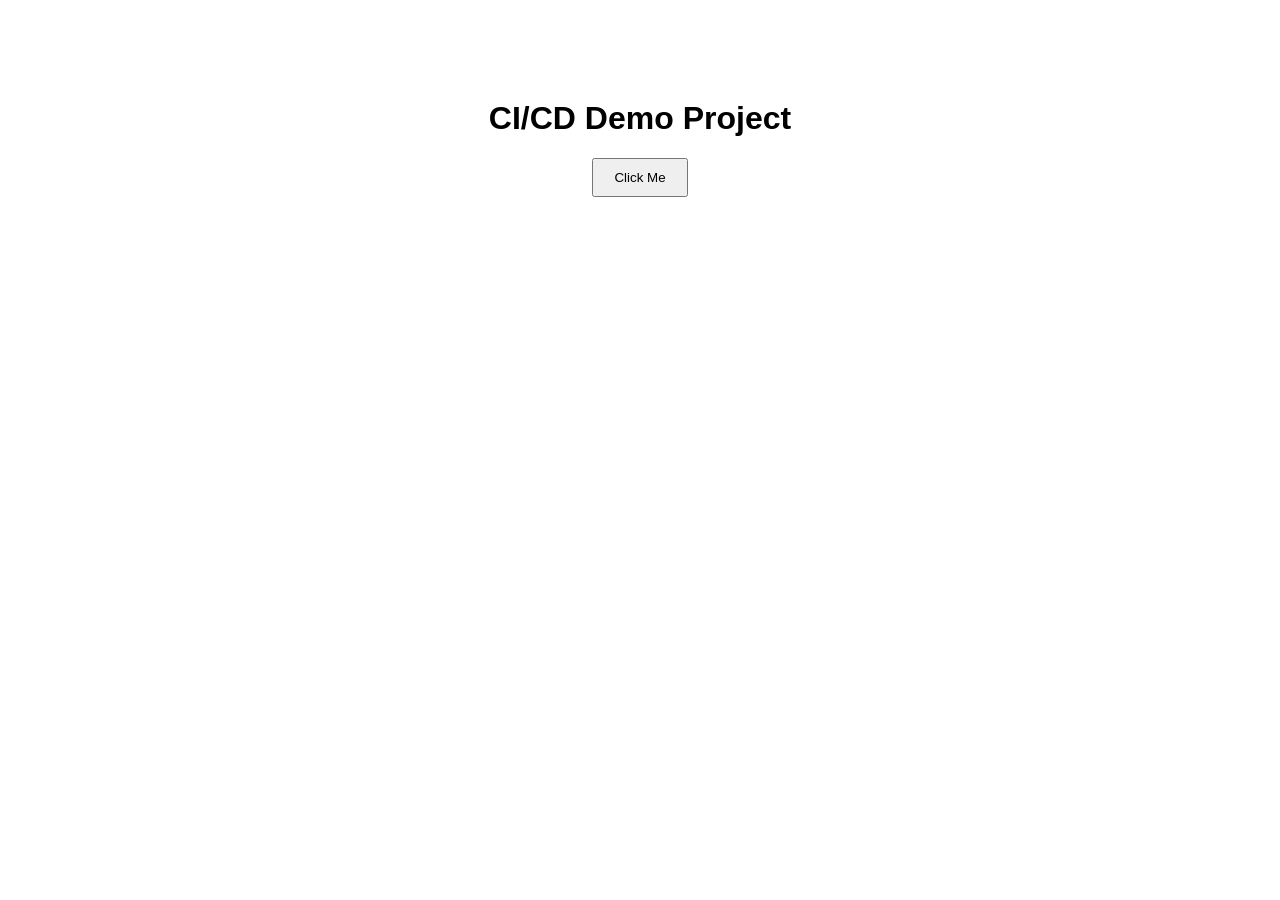
<file: cicd_practice/index.html>
<!DOCTYPE html>
<html>
<head>
    <title>CI/CD Demo Project 🚀</title>
    <link rel="stylesheet" href="style.css">
</head>
<body>

    <h1>CI/CD Demo Project</h1>

    <button onclick="showMessage()">
        Click Me
    </button>

    <p id="message"></p>

    <script src="script.js"></script>
</body>
</html>
</file>
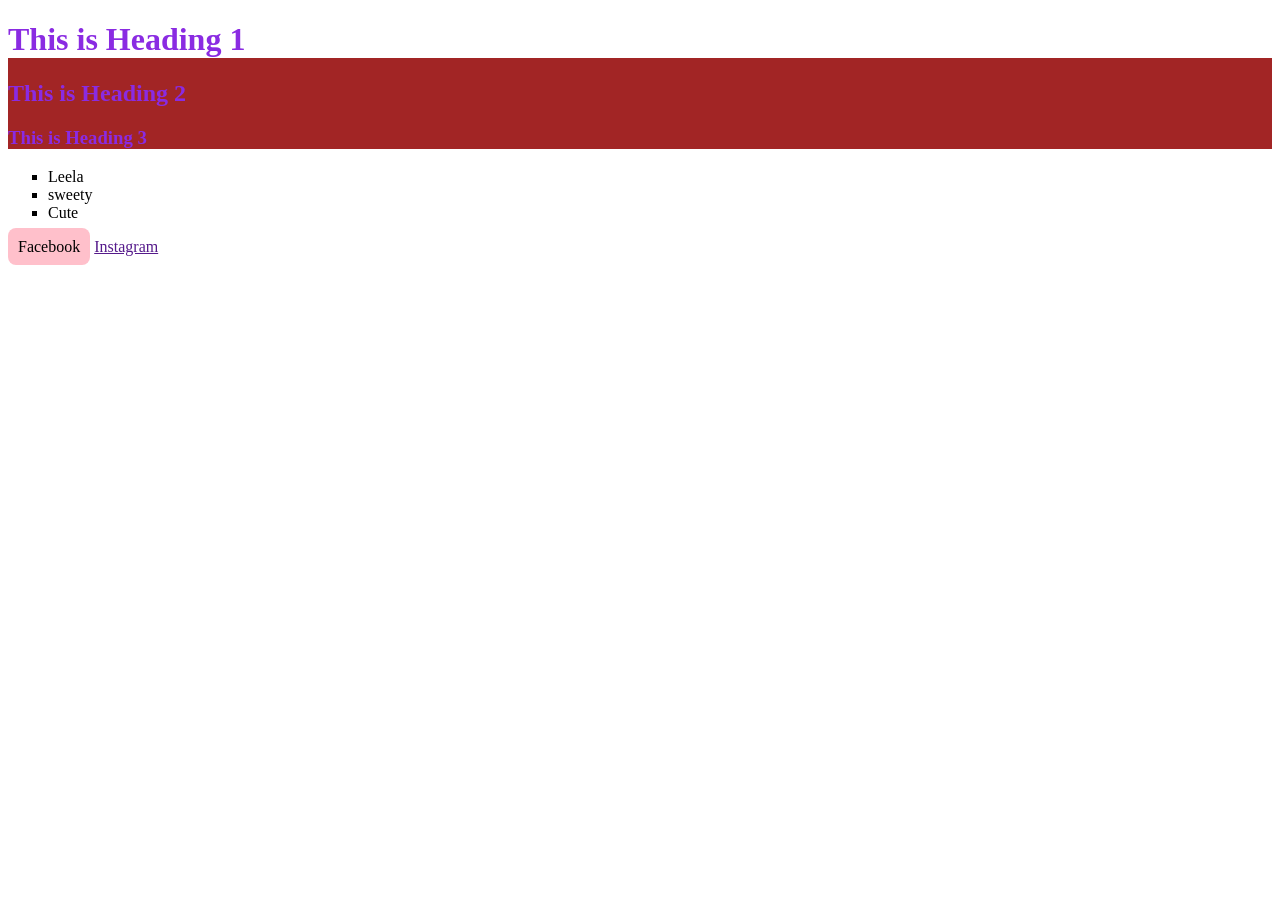
<file: csspractice.html>
<!DOCTYPE html>
<html lang="en">
<head>
    <meta charset="UTF-8">
    <meta name="viewport" content="width=device-width, initial-scale=1.0">
    <title>Document</title>
</head>
<body>
<div class="container" >
<h1>This is Heading 1</h1>
<h2>This is Heading 2</h2>
<h3>This is Heading 3</h3>
</div>
<ul>
    <li>Leela</li>
    <li>sweety</li>
    <li>Cute</li>
</ul>
<a href="" target="_blank">Facebook</a>
<a href="">Instagram</a>
<link rel="stylesheet" href="./style1.css">
</body>
</html>
</file>
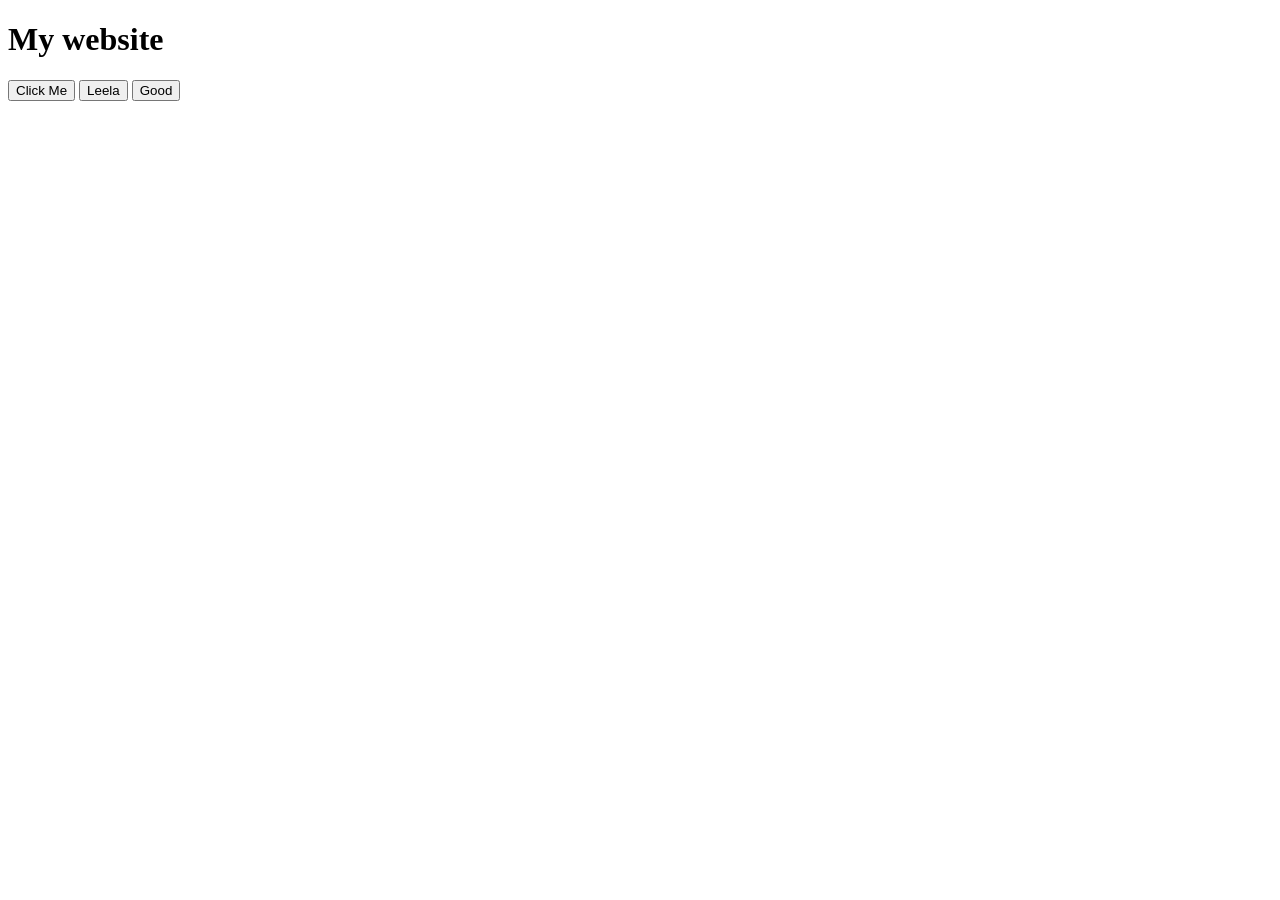
<file: functionsjs.html>
<!DOCTYPE html>
<html>
    <head>
        <title> Javascript example</title>
    </head>
    <body>
        <h1>My website</h1>
    <button onclick="showMessage()">Click Me</button>
    <button onclick="message()">Leela </button>
    <button onclick="fun()">Good</button>



        <script src="alertfun.js" ></script>

    </body>
</html>
</file>
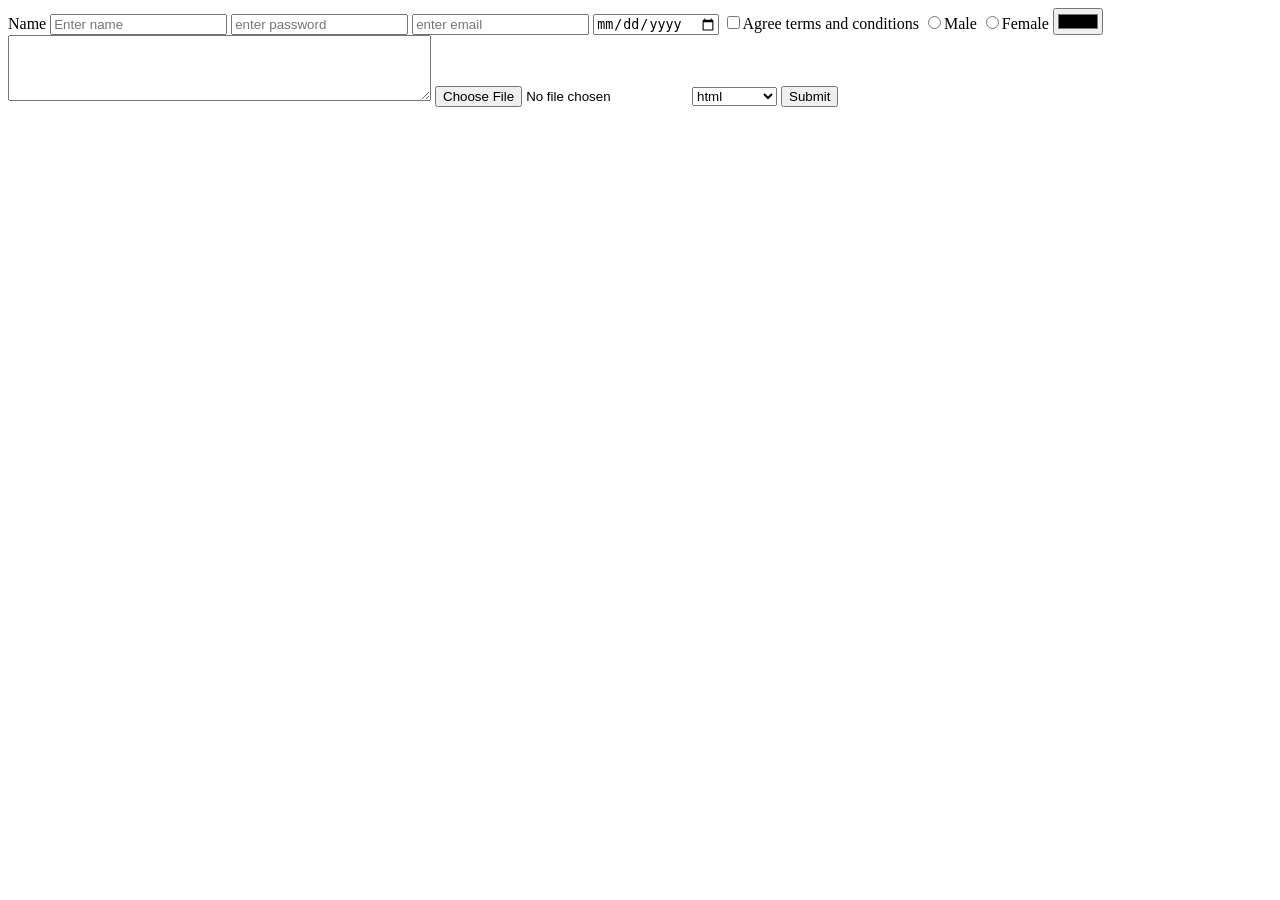
<file: inputs&forms.html>
<!DOCTYPE html>
<html lang="en">
<head>
    <meta charset="UTF-8">
    <meta name="viewport" content="width=device-width, initial-scale=1.0">
    <title>Document</title>
</head>
<body>
  <form>
    <label for="name">Name</label>
    <input id="name" type="text" placeholder="Enter name">
    <input type="password" placeholder="enter password">
    <input type="email" placeholder="enter email">
    <input type="date">
    <input type="checkbox">Agree terms and conditions

    <input name="gender" type="radio">Male
    <input name="gender" type="radio">Female
    <input type="color">
    
    <textarea cols="50" rows="4"></textarea>
        <input type="file">
    <select >
        <option value="HTML">html</option>
        <option value="Css">CSS</option>
        <option value="Js">JavaSxript</option>
    </select>
    <button>Submit</button>
</form>  
</body>
</html>
</file>
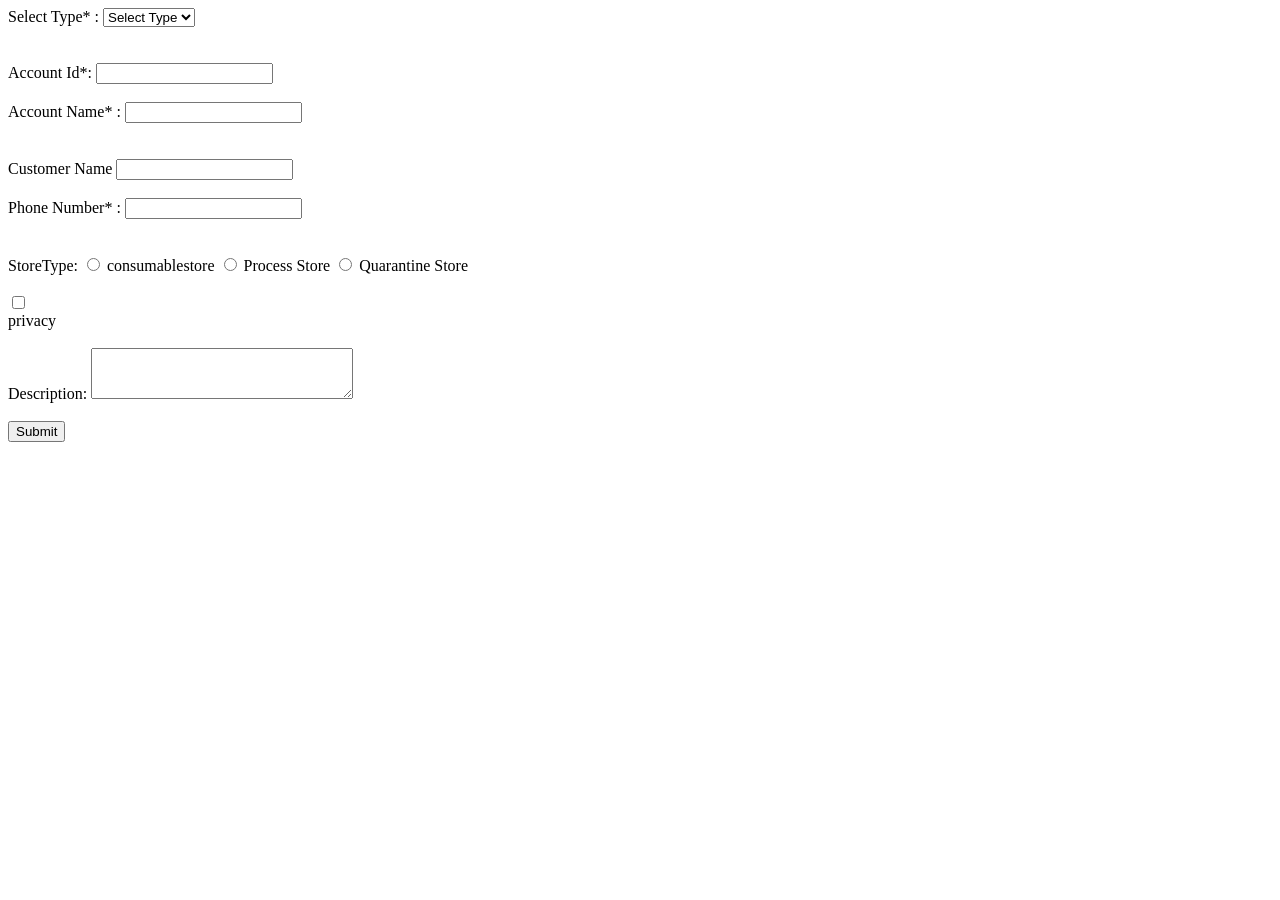
<file: Leela_Assignment_validation.html>
<!Doctype>
<html>
<head>
<Title> Form</Title>
<style>
.error {
    color: red;
    display: block;
    font-size: 14px;
}
</style>

</head>

<body>
<form id="form"> 
<label for="selecttype">Select Type* :  </label>

<select id="selecttype" name="Select Type">
<option value="selecttype">Select Type</option>
<option value="Customer">Customer</option>
<option value="Vendor"> Vendor</option>
<option value="Branch/Unit">Branch/Unit</option>
</select>
<span id="selectTypeError" class="error"></span>

<br><br>
<label for="accountId"> Account Id*: </label>
<input type ="text" id="accountId" name="Account Id*"></input>
<span id="accountIdError"></span>
<br><br>
<label for="accountName">Account Name* :</label>
<input type="text" id="accountName" name="Account Name">
<span id="accountNameError" class="error"></span>
<br><br>
<label for="customerName">Customer Name</label>
<input type="text" id="customerName" name="Customer Name">
<br><br>
<label for="phone"> Phone Number* :</label>
<input type="tel" id="phone" name="Phone Number">
<span id="phoneError" class="error"></span>
<br><br>
<label for="storetype">StoreType: </label>
<input type="radio" id="consumablestore" name="StoreType" >

<label for="consumablestore" > consumablestore</label>
<input type="radio" id="processStore" name="StoreType">

<label for="processStore" > Process Store</label>

<input type="radio" id="qurantineStore" name="StoreType">
<label for="qurantineStore" > Quarantine Store</label>

<br><br>
<input type="checkbox" id="privacy" name="privacy">
<span id="privacyError" class="error"></span>
<label for="privacy">privacy</label>
<br><br>
<label for="description"> Description: </label>
<textarea name="Description" id="description" rows="3" cols="30"></textarea>
<br><br>


<button type="submit">Submit</button>
</form>



<script>

const form = document.getElementById("form");

form.addEventListener("submit", function(event) {

    // Clear previous errors
    document.getElementById("selectTypeError").textContent = "";
    document.getElementById("accountIdError").textContent = "";
    document.getElementById("accountNameError").textContent = "";
    document.getElementById("phoneError").textContent = "";
    document.getElementById("privacyError").textContent = "";

    const selectType = document.getElementById("selecttype").value;
    const accountId = document.getElementById("accountId").value.trim();
    const accountName = document.getElementById("accountName").value.trim();
    const phone = document.getElementById("phone").value.trim();
    const privacy = document.getElementById("privacy").checked;


    if (selectType === "selecttype") {
        document.getElementById("selectTypeError").textContent =
            "Please select Type";
        event.preventDefault();
        return;
    }


    if (accountId === "") {
        document.getElementById("accountIdError").textContent =
            "Account ID is required";
        event.preventDefault();
        return;
    }


    const accountIdPattern = /^[A-Za-z]{3}[0-9]+$/;

    if (!accountIdPattern.test(accountId)) {
        document.getElementById("accountIdError").textContent =
            "First 3 characters must be letters followed by numbers";
        event.preventDefault();
        return;
    }


    if (accountName === "") {
        document.getElementById("accountNameError").textContent =
            "Account Name is required";
        event.preventDefault();
        return;
    }


    if (phone === "") {
        document.getElementById("phoneError").textContent =
            "Phone Number is required";
        event.preventDefault();
        return;
    }
    const phonePattern = /^[0-9]+$/;

if (!phonePattern.test(phone)) {
    document.getElementById("phoneError").textContent =
        "Phone Number must contain only numbers";
    event.preventDefault();
    return;
}


    if (!privacy) {
        document.getElementById("privacyError").textContent =
            "Please accept privacy";
        event.preventDefault();
        return;
    }


    alert("Form Submitted");

});

</script>
</body>

</html>
</file>
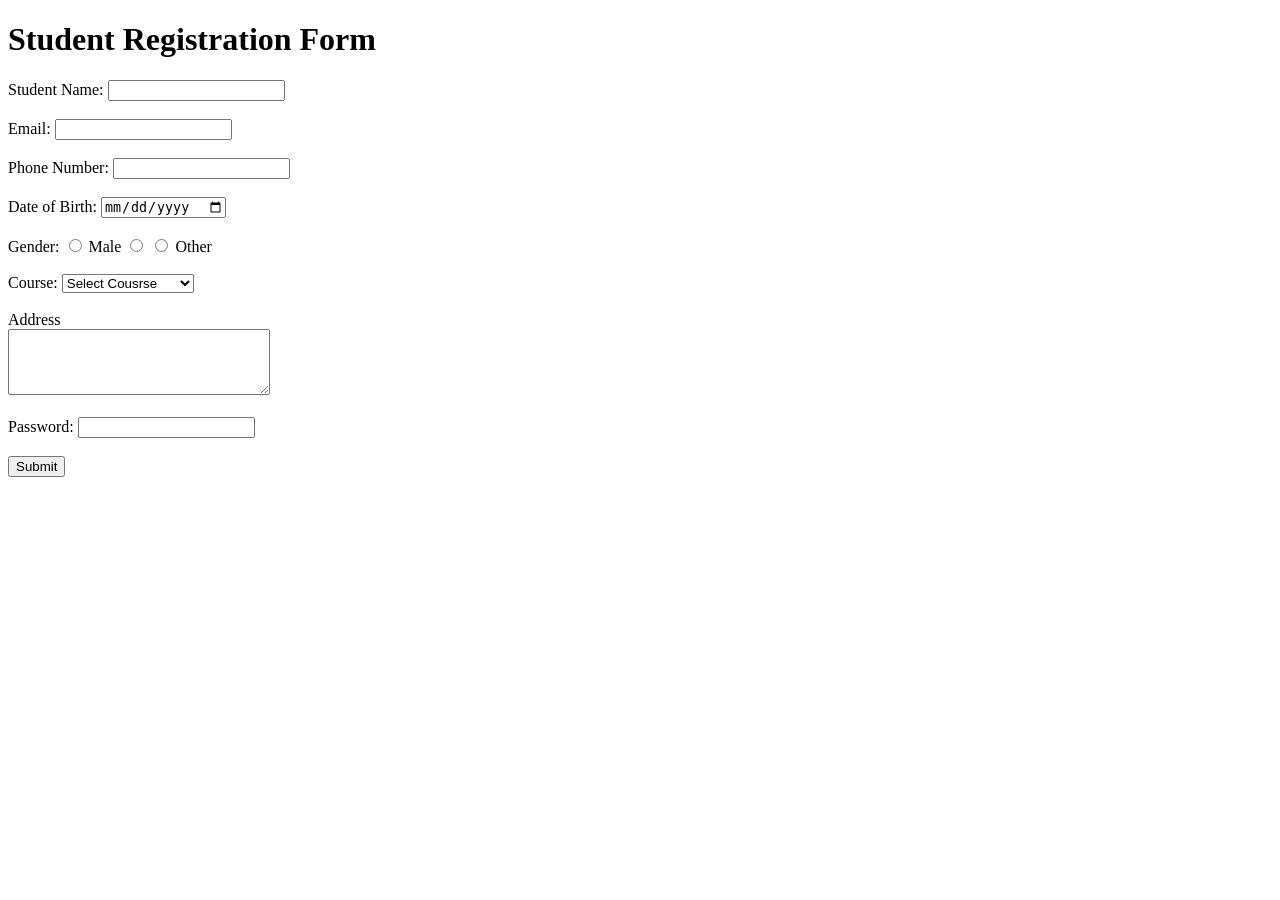
<file: practice.html>
<!DOCTYPE html>
<html>
    <head>
        <title>Student Registraion Form</title>
    </head>
    <body>
        <h1>Student Registration Form</h1>
        <form id="studentForm">
            <label for="studentName"> Student Name: </label>
            <input type="text" id="studentName" name="studentName">
            <br><br>
            <label for="email">Email: </label>
            <input type="email" id="email" name="email">
            <br><br>
            <label for="phone">Phone Number:</label>
            <input type="tel" id="phone" name ="phone">
           <br><br>
            <label for="dob">Date of Birth:</label>
            <input type="date" id="dob" name="dob">
            <br><br>
            <label>Gender: </label>
            <input type="radio" id="male" name="gender" value="Male">
            <label for="male">Male</label>
            <input type="radio" id="female" name ="gender" value="female">
            <label for=""></label>
            <input type="radio" id="other" name="gender" value="Other">
            <label for="other">Other</label>
            <br><br>
            <label for="course">Course: </label>
            
            <select name="course" id="course">
                <option value="">Select Cousrse</option>
                <option value="CSE">Computer Science</option>
                <option value="ECE">Electronics</option>
            </select>
            <br><br>
            <label for="address">Address</label>
            <br>
            <textarea name="address" id="address" rows="4" cols="30"></textarea>
            <br><br>
            <label for="password">Password:</label>
            <input type="password" id="password" name="password">
            <br><br>
            <button type="submit"> Submit</button>       
        </form>
        <script>
            let form=document.getElementById("studentForm");
            form.addEventListener("submit",function(event){
                event.preventDefault();
                alert("form submitted");

                let studentName=document.getElementById("studentName").value;
                let email=document.getElementById("email").value;
                let phone=document.getElementById("phone").value;
                if(studentName==="")
            {
                alert("please enter your name");
                return;
            }
            if(email==="")
            {
                alert("please enter your email");
                return;
            }
            if(phone==="")
            {
                alert("please enter your phone number");
                return;
            }
            alert("form submitted");
            })
        </script>
    </body>
</html>
</file>
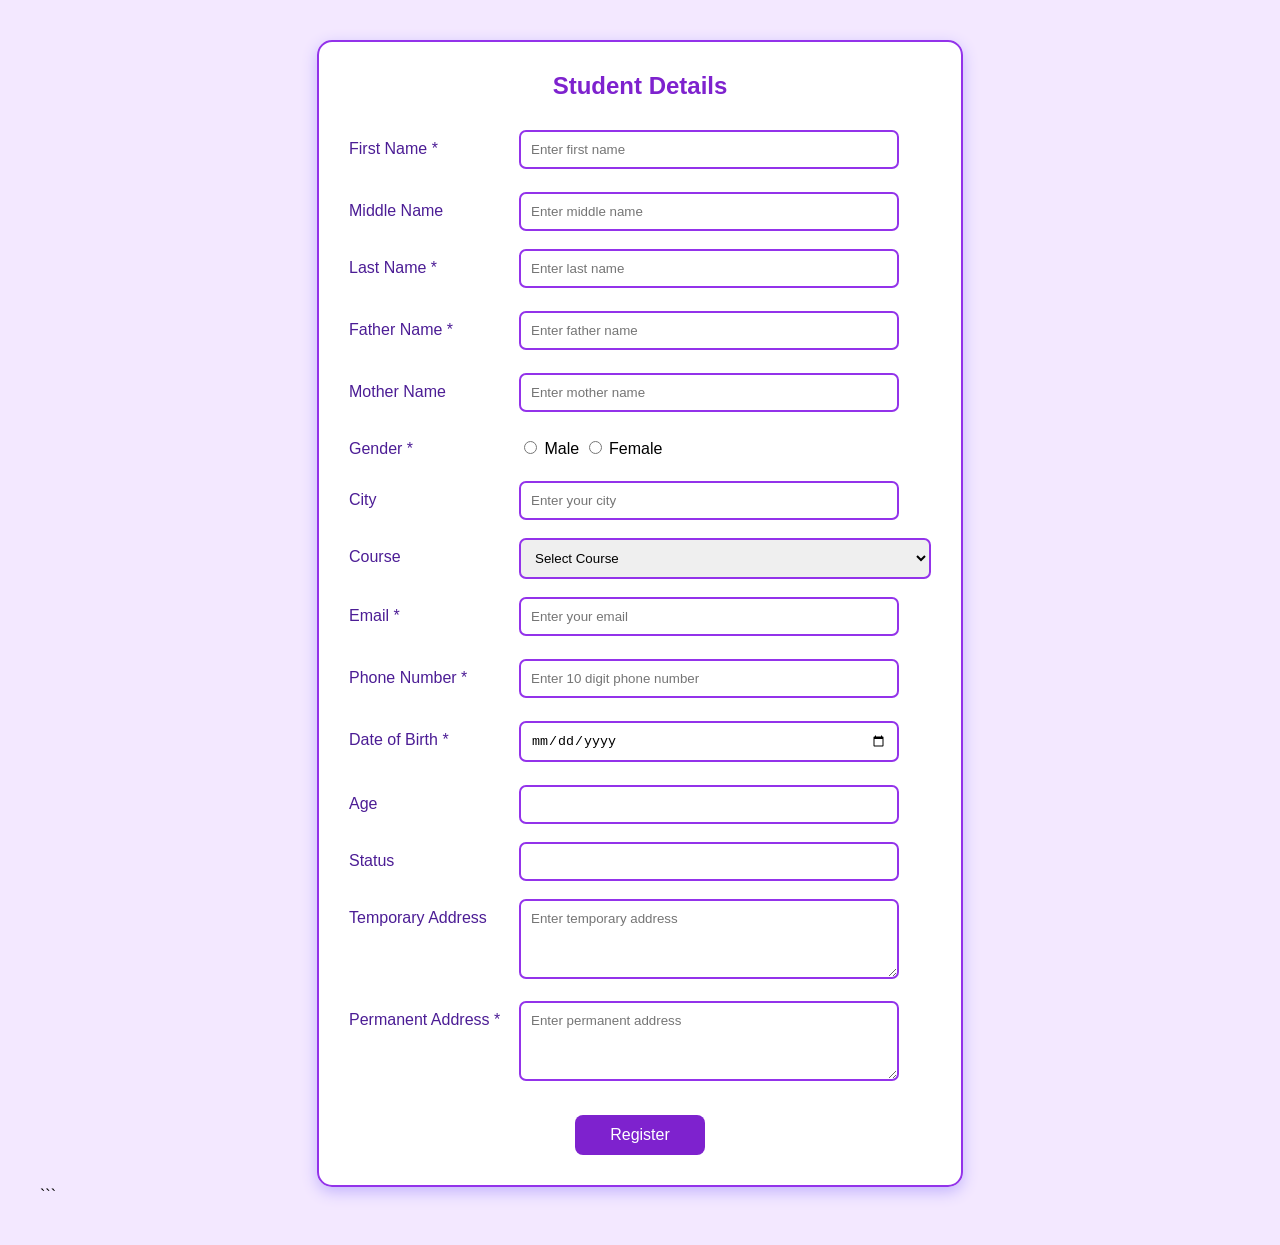
<file: task1.html>
<!DOCTYPE html>

<html>

<head>
    <title>Student Details</title>
    <link rel="stylesheet" href="task1.css">


<script>
    function calculateAge() {
        let dobValue = document.getElementById("dob").value;

        if (dobValue === "") {
            document.getElementById("age").value = "";
            document.getElementById("status").value = "";
            return;
        }

        let dob = new Date(dobValue);
        let today = new Date();

        let age = today.getFullYear() - dob.getFullYear();
        let month = today.getMonth() - dob.getMonth();

        if (
            month < 0 ||
            (month === 0 && today.getDate() < dob.getDate())
        ) {
            age--;
        }

        document.getElementById("age").value = age;

        if (age >= 13 && age <= 19) {
            document.getElementById("status").value = "Teenager";
        }
        else if (age >= 18) {
            document.getElementById("status").value = "Eligible to Vote";
        }
        else {
            document.getElementById("status").value =
                "Not a teenager / Not eligible to vote";
        }
    }


    function validateForm() {

        let firstName =
            document.getElementById("firstName").value.trim();

        let lastName =
            document.getElementById("lastName").value.trim();

        let fatherName =
            document.getElementById("fatherName").value.trim();

        let gender =
            document.querySelector('input[name="gender"]:checked');

        let dob =
            document.getElementById("dob").value;

        let email =
            document.getElementById("email").value.trim();

        let permanentAddress =
            document.getElementById("permanentAddress").value.trim();

        let phone =
            document.getElementById("phone").value.trim();


        /* Clear previous errors */

        document.getElementById("firstNameError").innerHTML = "";
        document.getElementById("lastNameError").innerHTML = "";
        document.getElementById("fatherNameError").innerHTML = "";
        document.getElementById("genderError").innerHTML = "";
        document.getElementById("dobError").innerHTML = "";
        document.getElementById("emailError").innerHTML = "";
        document.getElementById("phoneError").innerHTML = "";
        document.getElementById("permanentAddressError").innerHTML = "";


        let valid = true;


        /* First Name */

        if (firstName === "") {

            document.getElementById("firstNameError").innerHTML =
                "First name is required";

            valid = false;
        }


        /* Last Name */

        if (lastName === "") {

            document.getElementById("lastNameError").innerHTML =
                "Last name is required";

            valid = false;
        }


        /* Father Name */

        if (fatherName === "") {

            document.getElementById("fatherNameError").innerHTML =
                "Father name is required";

            valid = false;
        }


        /* Gender */

        if (!gender) {

            document.getElementById("genderError").innerHTML =
                "Please select gender";

            valid = false;
        }


        /* Date of Birth */

        if (dob === "") {

            document.getElementById("dobError").innerHTML =
                "Date of birth is required";

            valid = false;
        }


        /* Email */

        let emailPattern =
            /^[^\s@]+@[^\s@]+\.[^\s@]+$/;

        if (email === "") {

            document.getElementById("emailError").innerHTML =
                "Email is required";

            valid = false;
        }

        else if (!emailPattern.test(email)) {

            document.getElementById("emailError").innerHTML =
                "Invalid email address";

            valid = false;
        }


        /* Phone Number */

        let phonePattern = /^[0-9]{10}$/;

        if (phone === "") {

            document.getElementById("phoneError").innerHTML =
                "Phone number is required";

            valid = false;
        }

        else if (!phonePattern.test(phone)) {

            document.getElementById("phoneError").innerHTML =
                "Phone number must contain exactly 10 digits";

            valid = false;
        }


        /* Permanent Address */

        if (permanentAddress === "") {

            document.getElementById("permanentAddressError").innerHTML =
                "Permanent address is required";

            valid = false;
        }


        /* Final Result */

        if (valid) {

    let form = document.getElementById("studentForm");

    let formData = new FormData(form);

    console.log("Student Form Data:");

    for (let [key, value] of formData.entries()) {

        console.log(key + ":", value);

    }

    alert("Registration successful!");
}
    }
</script>


</head>

<body>


<form id="studentForm" onsubmit="event.preventDefault(); validateForm();">
    <fieldset>

        <h2>Student Details</h2>


        <!-- First Name -->

        <div class="form-row">

            <label>First Name *</label>

            <div class="input-container">

                <input
                 type="text"
                  id="firstName"
                 name="firstName"
                  placeholder="Enter first name">

                <span
                    id="firstNameError"
                    class="error"
                ></span>

            </div>

        </div>


        <!-- Middle Name -->

        <div class="form-row">

            <label>Middle Name</label>

            <div class="input-container">

                <input
    type="text"
    id="middleName"
    name="middleName"
    placeholder="Enter middle name"
>

            </div>

        </div>


        <!-- Last Name -->

        <div class="form-row">

            <label>Last Name *</label>

            <div class="input-container">

               <input
    type="text"
    id="lastName"
    name="lastName"
    placeholder="Enter last name"
>

                <span
                    id="lastNameError"
                    class="error"
                ></span>

            </div>

        </div>


        <!-- Father Name -->

        <div class="form-row">

            <label>Father Name *</label>

            <div class="input-container">

               <input
    type="text"
    id="fatherName"
    name="fatherName"
    placeholder="Enter father name"
>

                <span
                    id="fatherNameError"
                    class="error"
                ></span>

            </div>

        </div>


        <!-- Mother Name -->

        <div class="form-row">

            <label>Mother Name</label>

            <div class="input-container">

                <input
    type="text"
    id="motherName"
    name="motherName"
    placeholder="Enter mother name"
>

            </div>

        </div>


        <!-- Gender -->

        <div class="form-row">

            <label>Gender *</label>

            <div class="input-container gender-container">

                <input
                    type="radio"
                    name="gender"
                    value="Male"
                >
                Male

                <input
                    type="radio"
                    name="gender"
                    value="Female"
                >
                Female

                <span
                    id="genderError"
                    class="error"
                ></span>

            </div>

        </div>


        <!-- City -->

        <div class="form-row">

            <label>City</label>

            <div class="input-container">

<input
    type="text"
    id="city"
    name="city"
    placeholder="Enter your city"
>

            </div>

        </div>


        <!-- Course -->

        <div class="form-row">

            <label>Course</label>

<select id="course" name="course">
                

                    <option value="">
                        Select Course
                    </option>

                    <option value="Computer Science">
                        Computer Science
                    </option>

                    <option value="Electronics">
                        Electronics
                    </option>

                    <option value="Mechanical">
                        Mechanical
                    </option>

                    <option value="Civil">
                        Civil
                    </option>

                </select>

            </div>

        </div>


        <!-- Email -->

        <div class="form-row">

            <label>Email *</label>

            <div class="input-container">

                <input
    type="text"
    id="email"
    name="email"
    placeholder="Enter your email"
>

                <span
                    id="emailError"
                    class="error"
                ></span>

            </div>

        </div>


        <!-- Phone -->

        <div class="form-row">

            <label>Phone Number *</label>

            <div class="input-container">

                <input
    type="text"
    id="phone"
    name="phone"
    placeholder="Enter 10 digit phone number"
    maxlength="10"
>

                <span
                    id="phoneError"
                    class="error"
                ></span>

            </div>

        </div>


        <!-- Date of Birth -->

        <div class="form-row">

            <label>Date of Birth *</label>

            <div class="input-container">

                <input
    type="date"
    id="dob"
    name="dob"
    onchange="calculateAge()"
>

                <span
                    id="dobError"
                    class="error"
                ></span>

            </div>

        </div>


        <!-- Age -->

        <div class="form-row">

            <label>Age</label>

            <div class="input-container">

                <input
    type="text"
    id="age"
    name="age"
    readonly
>

            </div>

        </div>


        <!-- Status -->

        <div class="form-row">

            <label>Status</label>

            <div class="input-container">

                <input
    type="text"
    id="status"
    name="status"
    readonly
>

            </div>

        </div>


        <!-- Temporary Address -->

        <div class="form-row">

            <label>Temporary Address</label>

            <div class="input-container">

                <textarea
    id="temporaryAddress"
    name="temporaryAddress"
    placeholder="Enter temporary address"
></textarea>

            </div>

        </div>


        <!-- Permanent Address -->

        <div class="form-row">

            <label>Permanent Address *</label>

            <div class="input-container">

                <textarea
    id="permanentAddress"
    name="permanentAddress"
    placeholder="Enter permanent address"
></textarea>

                <span
                    id="permanentAddressError"
                    class="error"
                ></span>

            </div>

        </div>


        <!-- Register Button -->

        <button type="submit">
            Register
        </button>

    </fieldset>

</form>
```

</body>

</html>
</file>
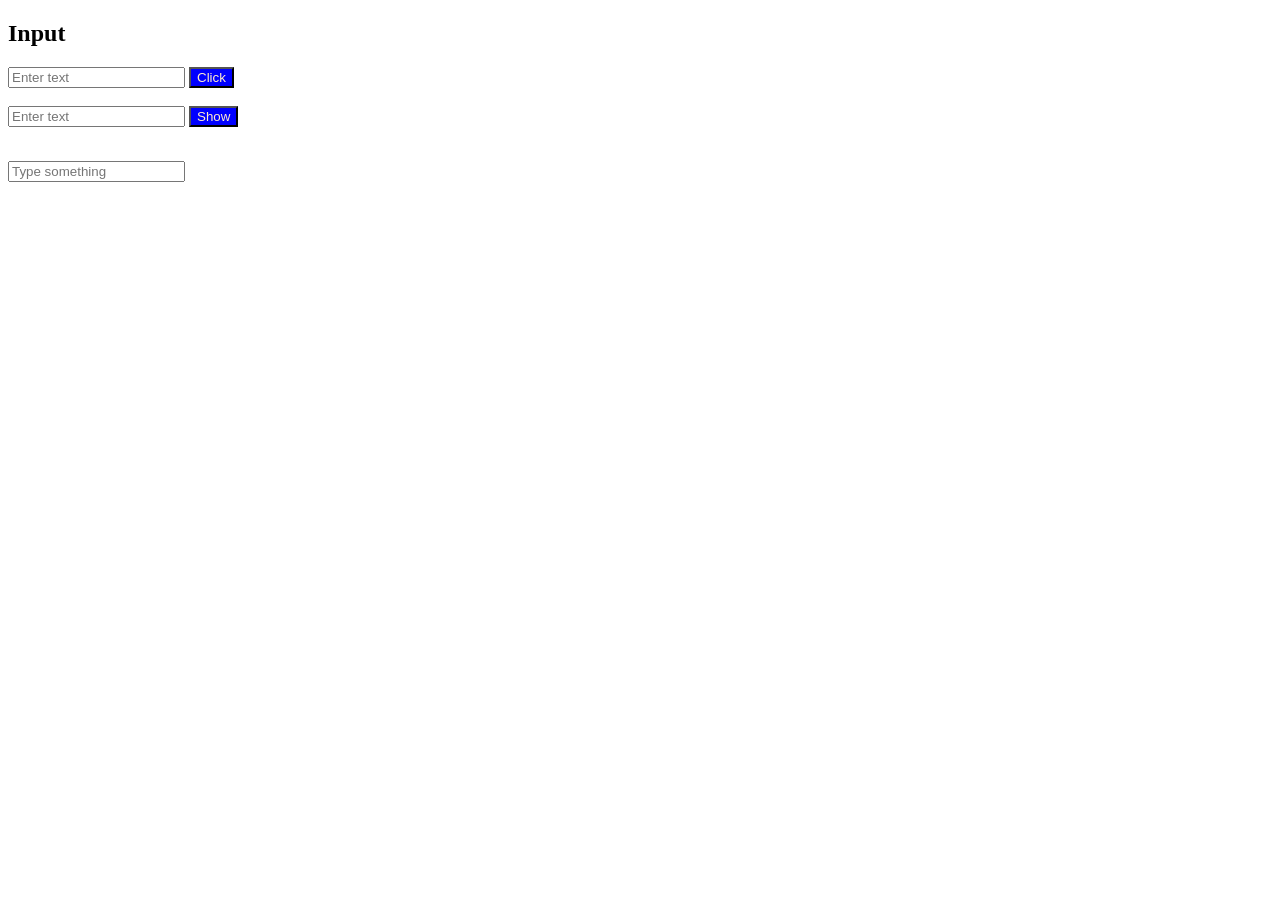
<file: task2.html>
<!DOCTYPE html>
<html>
<head>
    <title>Inputs</title>
    <style>
        button{
            background-color: blue;
            color: blanchedalmond;
        }
    </style>
</head>

<body>

    <h2>Input</h2>

    
    <input type="text" id="firstInput" placeholder="Enter text">
    <button onclick="firstButton()">Click</button>

    <br><br>

    
    <input type="text" id="secondInput" onchange="changeText()" placeholder="Enter text">
    <button onclick="showText()">Show</button>

    <p id="result"></p>

    <br>

    
    <input type="text" id="thirdInput" oninput="inputText()" placeholder="Type something">


    <script>

        function firstButton() {

            let text = document.getElementById("firstInput").value;

            console.log(text);

            alert(text);
        }


        function changeText() {

            console.log("Changed");
        }


        function showText() {

            let text = document.getElementById("secondInput").value;

            document.getElementById("result").innerHTML = text;
        }


        function inputText() {

            let text = document.getElementById("thirdInput").value;

            console.log(text);
        }

    </script>

</body>
</html>
</file>
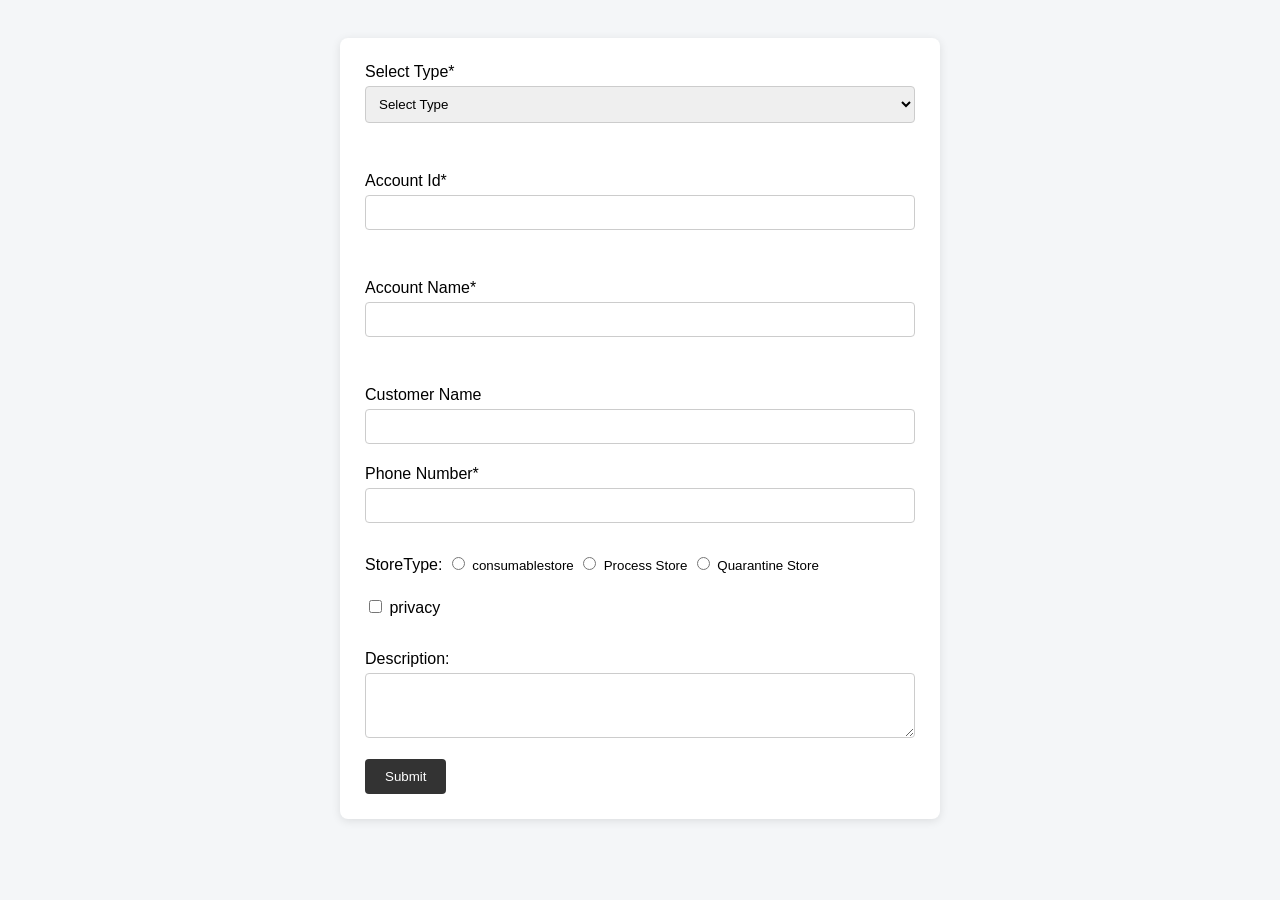
<file: test.html>
<!Doctype>
<html>
<head>
<Title> Form</Title>
<style>
    body {
        font-family: Arial, sans-serif;
        background-color: #f4f6f8;
        padding: 30px;
    }

    form {
        width: 550px;
        margin: auto;
        background-color: white;
        padding: 25px;
        border-radius: 8px;
        box-shadow: 0 2px 10px rgba(0, 0, 0, 0.1);
    }

    label {
        display: inline-block;
        margin-bottom: 5px;
        font-weight: 500;
    }

    input[type="text"],
    input[type="tel"],
    select,
    textarea {
        width: 100%;
        padding: 9px;
        margin-bottom: 3px;
        border: 1px solid #ccc;
        border-radius: 4px;
        box-sizing: border-box;
    }

    input:focus,
    select:focus,
    textarea:focus {
        outline: none;
        border-color: #555;
    }

    .error {
        color: red;
        display: block;
        font-size: 13px;
        margin-bottom: 10px;
    }

    .radio-group {
        margin-bottom: 15px;
    }

    .radio-group label {
        margin-right: 10px;
        font-weight: normal;
    }

    .checkbox-group {
        margin-bottom: 15px;
    }

    button {
        padding: 10px 20px;
        border: none;
        border-radius: 4px;
        cursor: pointer;
        background-color: #333;
        color: white;
    }

    button:hover {
        background-color: #555;
    }
</style>

</head>

<body>
<form id="form"> 

<label for="selecttype">Select Type* </label>

<select id="selecttype" name="Select Type">
    <option value="selecttype">Select Type</option>
    <option value="Customer">Customer</option>
    <option value="Vendor">Vendor</option>
    <option value="Branch/Unit">Branch/Unit</option>
</select>

<span id="selectTypeError" class="error"></span>
<br><br>
<label for="accountId">Account Id*</label>

<input type="text" id="accountId" name="Account Id*">

<span id="accountIdError" class="error"></span>
<br><br>
<label for="accountName">Account Name* </label>

<input type="text" id="accountName" name="Account Name">

<span id="accountNameError" class="error"></span>
<br><br>
<label for="customerName">Customer Name</label>
<input type="text" id="customerName" name="Customer Name">
<br><br>
<label for="phone">Phone Number* </label>

<input type="tel" id="phone" name="Phone Number" maxlength="10">

<span id="phoneError" class="error"></span>
<br>
<label for="storetype">StoreType: </label>
<input type="radio" id="consumablestore" name="StoreType" >

<label for="consumablestore" > <small>consumablestore</small></label>
<input type="radio" id="processStore" name="StoreType">

<label for="processStore" > <small>Process Store</small></label>

<input type="radio" id="qurantineStore" name="StoreType">
<label for="qurantineStore" > <small>Quarantine Store</small></label>

<br><br>
<input type="checkbox" id="privacy" name="privacy">
<label for="privacy">privacy</label>

<span id="privacyError" class="error"></span>
<br>
<label for="description"> Description: </label>
<textarea name="Description" id="description" rows="3" cols="30"></textarea>
<br><br>


<button type="submit">Submit</button>
</form>

<script>

const form = document.getElementById("form");

// =====================================================
// SUBMIT VALIDATION
// =====================================================

form.addEventListener("submit", function(event) {

    // Clear previous errors
    document.getElementById("selectTypeError").textContent = "";
    document.getElementById("accountIdError").textContent = "";
    document.getElementById("accountNameError").textContent = "";
    document.getElementById("phoneError").textContent = "";
    document.getElementById("privacyError").textContent = "";

    // Get values
    const selectType = document.getElementById("selecttype").value;
    const accountId = document.getElementById("accountId").value.trim();
    const accountName = document.getElementById("accountName").value.trim();
    const phone = document.getElementById("phone").value.trim();
    const privacy = document.getElementById("privacy").checked;

    let isValid = true;


    // Select Type
    if (selectType === "selecttype") {
        document.getElementById("selectTypeError").textContent =
            "Please select Type";
        isValid = false;
    }


    // Account ID
    if (accountId === "") {

        document.getElementById("accountIdError").textContent =
            "Account ID is required";

        isValid = false;

    } else {

        const accountIdPattern = /^[A-Za-z]{3}[0-9]+$/;

        if (!accountIdPattern.test(accountId)) {

            document.getElementById("accountIdError").textContent =
                "First 3 characters must be letters followed by numbers";

            isValid = false;
        }
    }


    // Account Name
    if (accountName === "") {

        document.getElementById("accountNameError").textContent =
            "Account Name is required";

        isValid = false;
    }


    // Phone Number
    if (phone === "") {

        document.getElementById("phoneError").textContent =
            "Phone Number is required";

        isValid = false;

    } else {

        const phonePattern = /^[0-9]{10}$/;

        if (!phonePattern.test(phone)) {

            document.getElementById("phoneError").textContent =
                "Phone Number must contain exactly 10 numbers";

            isValid = false;
        }
    }


    // Privacy
    if (!privacy) {

        document.getElementById("privacyError").textContent =
            "Please accept privacy";

        isValid = false;
    }


    // Stop form submission if invalid
    if (!isValid) {
        event.preventDefault();
        return;
    }

    alert("Form Submitted");

});


// =====================================================
// LIVE SELECT TYPE VALIDATION
// =====================================================

document.getElementById("selecttype")
    .addEventListener("change", function() {

        const error =
            document.getElementById("selectTypeError");

        if (this.value === "selecttype") {
            error.textContent = "Please select Type";
        } else {
            error.textContent = "";
        }

    });


// =====================================================
// LIVE ACCOUNT ID VALIDATION
// =====================================================

document.getElementById("accountId")
    .addEventListener("input", function() {

        const accountId = this.value.trim();

        const error =
            document.getElementById("accountIdError");

        const accountIdPattern =
            /^[A-Za-z]{3}[0-9]+$/;


        if (accountId === "") {

            error.textContent = "";

        } else if (!accountIdPattern.test(accountId)) {

            error.textContent =
                "First 3 characters must be letters followed by numbers";

        } else {

            error.textContent = "";
        }

    });


// =====================================================
// LIVE ACCOUNT NAME VALIDATION
// =====================================================

document.getElementById("accountName")
    .addEventListener("input", function() {

        const error =
            document.getElementById("accountNameError");

        if (this.value.trim() === "") {

            error.textContent =
                "Account Name is required";

        } else {

            error.textContent = "";
        }

    });


// =====================================================
// LIVE PHONE VALIDATION
// =====================================================

document.getElementById("phone")
    .addEventListener("input", function() {

        const phone = this.value.trim();

        const error =
            document.getElementById("phoneError");


        if (phone === "") {

            error.textContent = "";

        } else if (!/^[0-9]+$/.test(phone)) {

            error.textContent =
                "Phone Number must contain only numbers";

        } else if (phone.length < 10) {

            error.textContent =
                "Phone Number must contain exactly 10 numbers";

        } else {

            error.textContent = "";
        }

    });


// =====================================================
// LIVE PRIVACY VALIDATION
// =====================================================

document.getElementById("privacy")
    .addEventListener("change", function() {

        const error =
            document.getElementById("privacyError");

        if (this.checked) {

            error.textContent = "";

        } else {

            error.textContent =
                "Please accept privacy";
        }

    });

</script>

</body>

</html>
</file>
<file: cicd_practice/style.css>
body {
    font-family: Arial, sans-serif;
    text-align: center;
    margin-top: 100px;
}

button {
    padding: 10px 20px;
    cursor: pointer;
}
</file>
<file: style1.css>
.container{
    background-color: rgb(162, 37, 37);
    color: blueviolet;
}
div h1{
    background-color: white;
}

/* child class selector */
ul>li{
list-style-type: square;
}
a[target="_blank"]{
   text-decoration:none ; 
   color: black;
   padding: 10px;
   background-color: pink;
   border-radius: 8px ;
}
</file>
<file: task1.css>
body {

font-family: Arial, sans-serif;

background-color: #f3e8ff;

margin: 0;

padding: 40px;

}

form {

width: 650px;

margin: auto;

}

fieldset {

background-color: white;

border: 2px solid #9333ea;

border-radius: 15px;

padding: 30px;

box-shadow: 0 5px 15px #c4b5fd;

}

h2 {

text-align: center;

color: #7e22ce;

margin-top: 0;

margin-bottom: 30px;

}

/* Each form field */

.form-row {

display: flex;

align-items: flex-start;

margin-bottom: 18px;

}

/* Labels */

label {

width: 170px;

flex-shrink: 0;

font-size: 16px;

color: #4c1d95;

padding-top: 10px;

}

/* Input + error wrapper */

.input-container {

width: 380px;

}

/* Input fields */

input[type="text"],
input[type="email"],
input[type="date"],
select {

width: 100%;

padding: 10px;

border: 1px solid #c084fc;

border-radius: 7px;

box-sizing: border-box;

}

/* Textarea */

textarea {

width: 100%;

height: 80px;

padding: 10px;

border: 1px solid #c084fc;

border-radius: 7px;

box-sizing: border-box;

resize: vertical;

font-family: Arial, sans-serif;

}

/* Focus effect */

input[type="text"],
input[type="email"],
input[type="date"],
select,
textarea {

border: 2px solid #9333ea;

outline: none;

}

/* Radio buttons */

input[type="radio"] {

margin-left: 5px;

}

/* Gender */

.gender-container {

padding-top: 8px;

}

/* Error messages */

.error {

display: block;

color: red;

font-size: 13px;

margin-left: 0;

margin-top: 5px;

}

/* Register button */

button {

display: block;

margin: 25px auto 0;

background-color: #9333ea;

color: white;

border: none;

padding: 11px 35px;

font-size: 16px;

border-radius: 8px;

cursor: pointer;

}

button {

background-color: #7e22ce;

}
</file>
